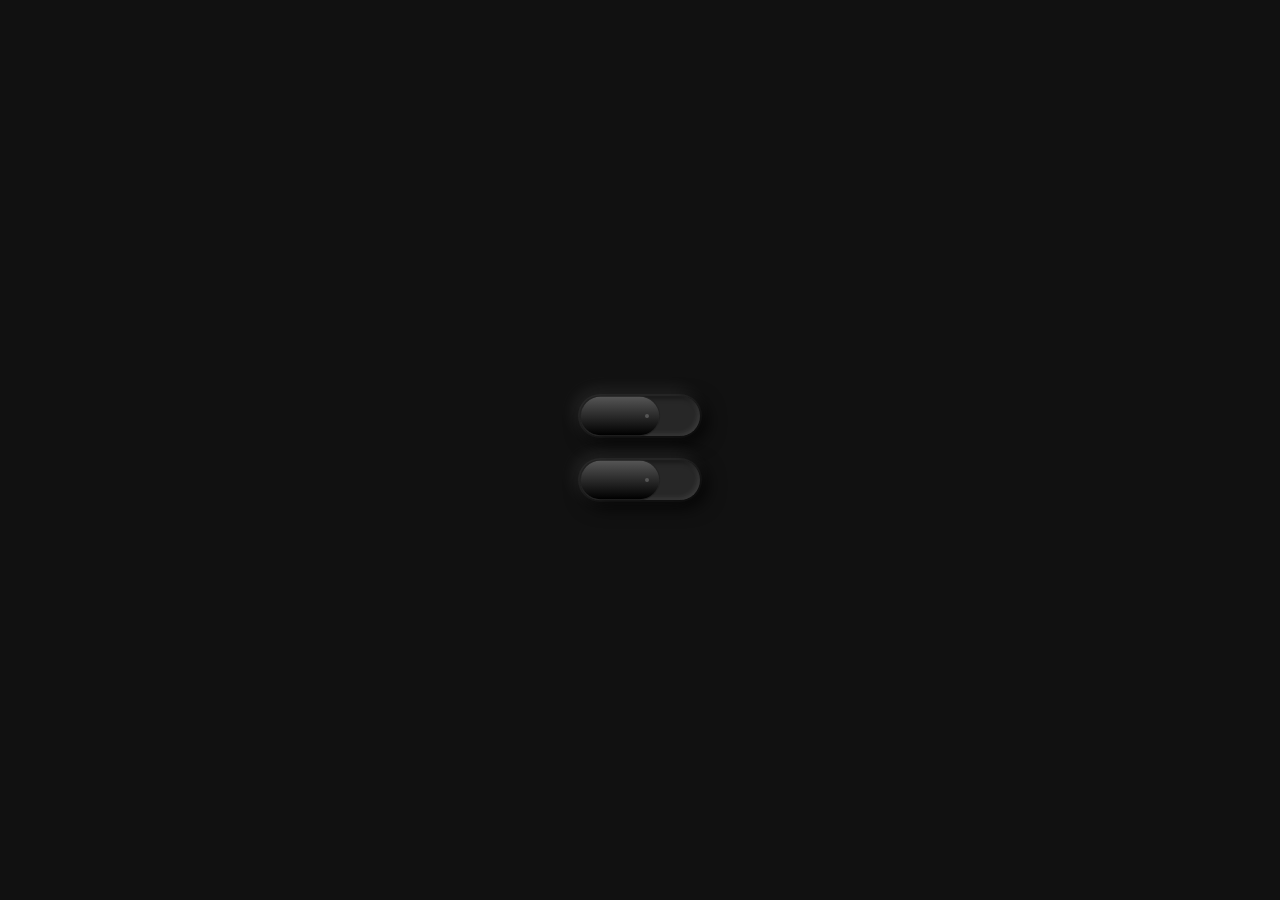
<file: button-design/index.html>
<!DOCTYPE html>
<html lang="en">
<head>
    <meta charset="UTF-8">
    <meta name="viewport" content="width=device-width, initial-scale=1.0">
    <link rel="stylesheet" href="style.css">
    <title>Document</title>
</head>
<body> 
    <label><input type="radio" name="btn"></label>
    <label><input type="radio" name="btn"></label>   
</body>
</html>
</file>
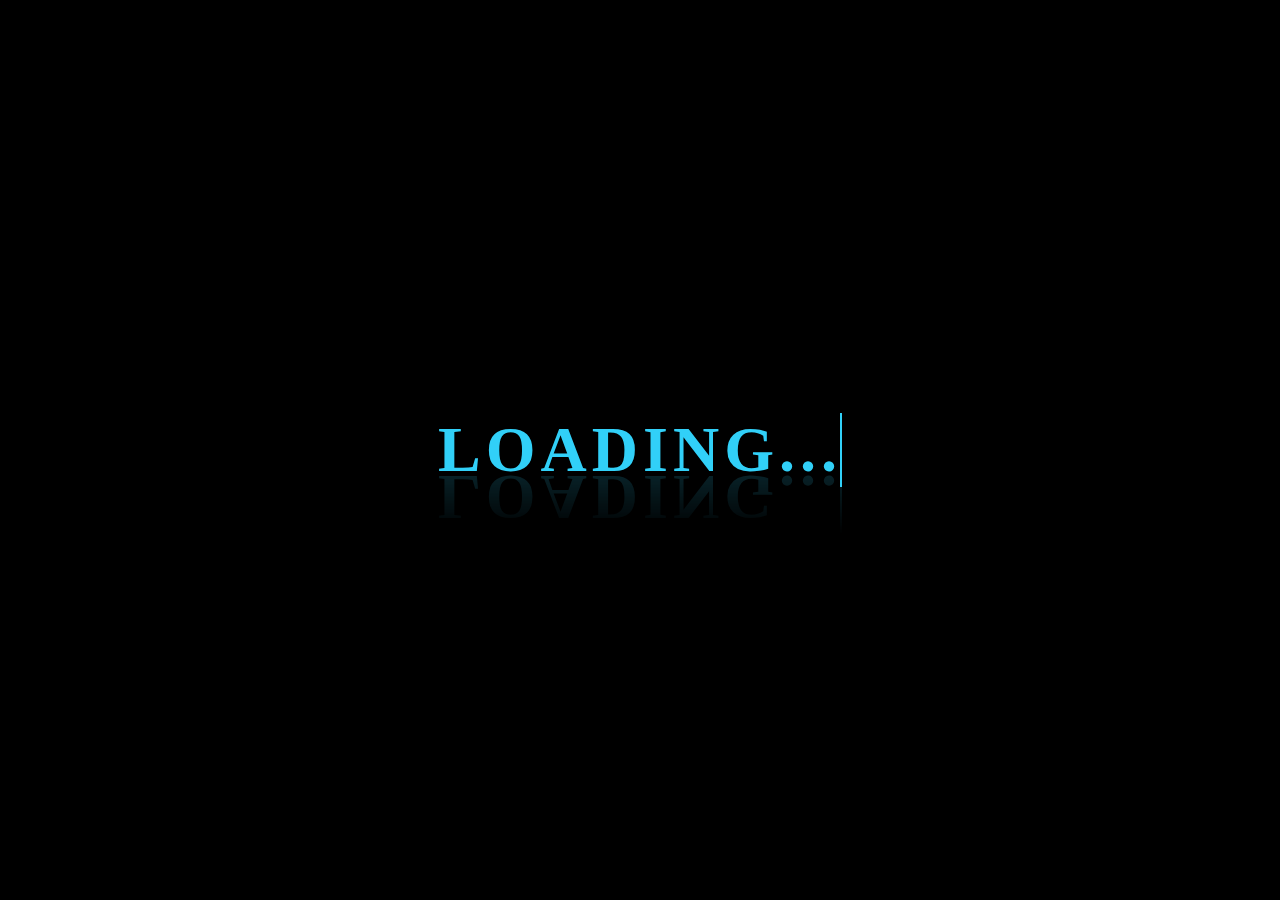
<file: loading-screen/index.html>
<!DOCTYPE html>
<html lang="en">
<head>
    <meta charset="UTF-8">
    <meta name="viewport" content="width=device-width, initial-scale=1.0">
    <link rel="stylesheet" href="style.css">
    <title>Document</title>
</head>
<body>
    <div class="loader">
        <h2>Loading...</h2>
    </div>
    
</body>
</html>
</file>
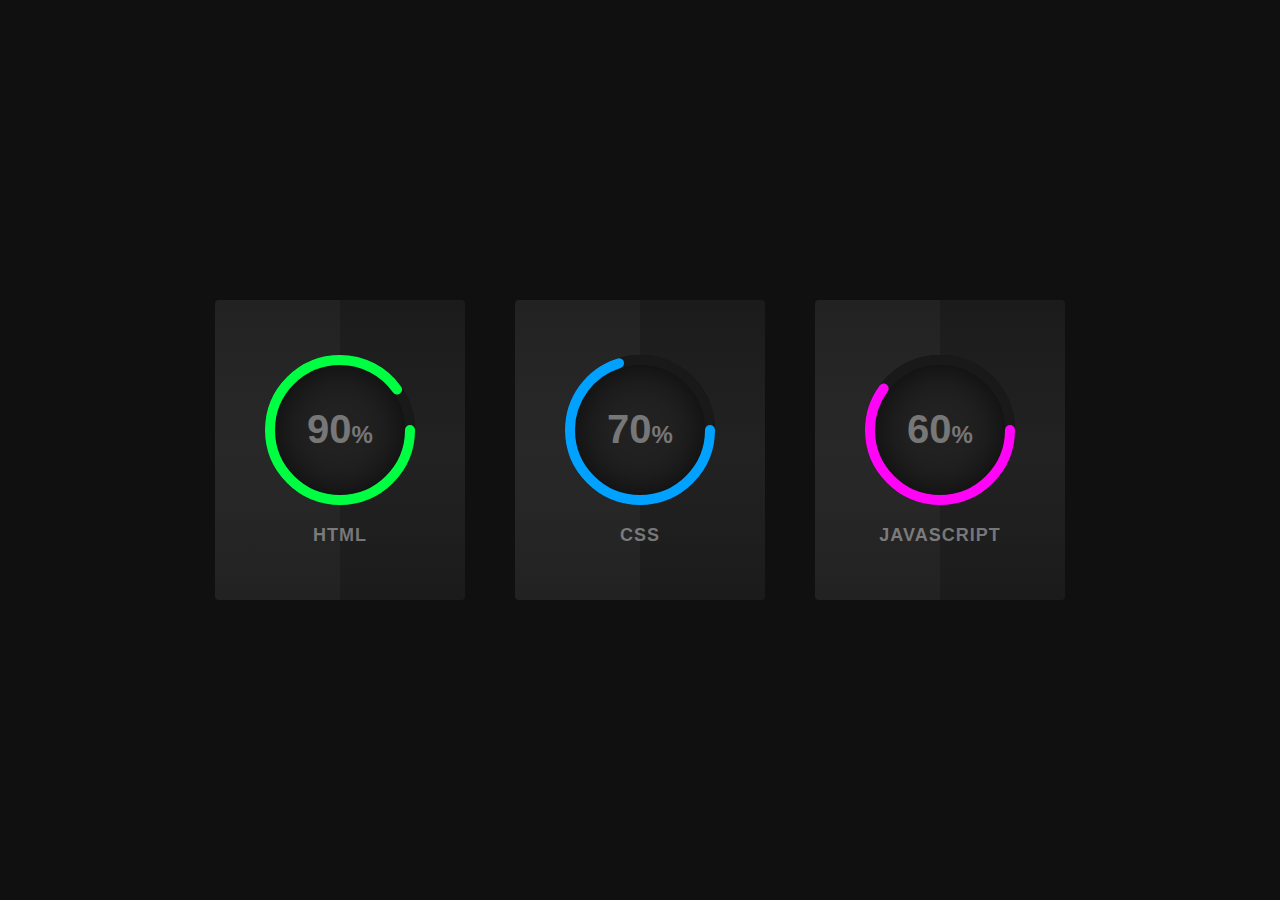
<file: progress-bar/index.html>
<!DOCTYPE html>
<html lang="en">

<head>
    <meta charset="UTF-8">
    <meta name="viewport" content="width=device-width, initial-scale=1.0">
    <link rel="stylesheet" href="style.css">
    <title>Document</title>
</head>

<body>
    <div class="container">
        <div class="card">
            <div class="box">
                <div class="percent">
                    <svg>
                        <circle cx="70" cy="70" r="70"></circle>
                        <circle cx="70" cy="70" r="70"></circle>
                    </svg>
                    <div class="number">
                        <h2>90<span>%</span></h2>
                    </div>    
                </div>
                <h2 class="text">Html</h2>
            </div>
        </div>
        <div class="card">
            <div class="box">
                <div class="percent">
                    <svg>
                        <circle cx="70" cy="70" r="70"></circle>
                        <circle cx="70" cy="70" r="70"></circle>
                    </svg>
                    <div class="number">
                        <h2>70<span>%</span></h2>
                    </div>    
                </div>
                <h2 class="text">CSS</h2>
            </div>
        </div>
        <div class="card">
            <div class="box">
                <div class="percent">
                    <svg>
                        <circle cx="70" cy="70" r="70"></circle>
                        <circle cx="70" cy="70" r="70"></circle>
                    </svg>
                    <div class="number">
                        <h2>60<span>%</span></h2>
                    </div>    
                </div>
                <h2 class="text">JavaScript</h2>
            </div>
        </div>
    </div>
</body>

</html>
</file>
<file: button-design/style.css>
*{
    padding: 0;
    margin: 0;
}

body{
    display: flex;
    justify-content: center;
    align-items: center;
    min-height: 100vh;
    background: #111;
    flex-direction: column;
}

input[type="radio"]{
    position: relative;
    width: 120px;
    height: 40px;
    margin: 10px;
    outline: none;
    background: rgb(39, 39, 39);
    -webkit-appearance: none;
    cursor: pointer;
    border-radius: 20px;
    box-shadow: -5px -5px 20px rgba(255, 255, 255,0.1),
              5px 5px 20px rgba(0, 0, 0,1),
              inset -2px -2px 5px rgba(255, 255, 255, 0.1),
              inset 2px 2px 5px rgba(0, 0, 0,0.5),
              0 0 0 2px #1f1f1f;
        transition: 0.5s;
}

input[type="radio"]:checked{
    background: #73ff00;
    
}

input[type="radio"]::before{
    content: '';
    position: absolute;
    top: 0;
    left: 0;
    width: 80px;
    height: 40px;
    background: linear-gradient(to top,#000, #555);
    border-radius: 20px;
    box-shadow: 0 0 0 1px #232323;
    transform: scale(0.98,0.96);
    transition: 0.5s;

}

input[type="radio"]:checked:before{
    left: 50px;

}

input[type="radio"]::after{
    content: '';
    position: absolute;
    left: 65px;
    top: calc(50% - 2px);
    width: 4px;
    height: 4px;
    border-radius: 50%;
    background: #555;
    transition: 0.5s;
}
input[type="radio"]:checked::after{
    left: calc(65px + 40px);
    background: #73ff00;
    box-shadow: 0 0 5px #73ff00,
                0 0 15px #73ff00,
                0 0 30px #73ff00;
}
</file>
<file: loading-screen/style.css>
*{
    margin: 0;
    padding: 0;
    box-sizing: border-box;
    font-family: consolas;
}
body{
    display: flex;
    justify-content: center;
    align-items: center;
    min-height: 100vh;
    background-color: rgb(0, 0, 0);
}
.loader{
    position: relative;
    -webkit-box-reflect: below -27px linear-gradient(transparent,#0003)

}
.loader::before{
    content: '';
    position: absolute;
    top: 0;
    right: 0;
    width: 2px;
    height: 100%;
    background:  rgb(49, 208, 248);
    animation: blinkCursor 0.8s steps(3) infinite;

}
@keyframes blinkCursor{
    0%,75%{
        opacity: 1;
    }
    76%,100%{
        opacity: 0;
    }
}
.loader h2{
    position: relative;
    color: rgb(49, 208, 248);
    letter-spacing: 5px;
    font-size: 4em;
    text-transform: uppercase;
    animation: typing 8s steps(10) infinite;
    overflow: hidden;
}
@keyframes typing{
    0%,90%,100%{
        width: 0;
    }
    30%,60%{
        width: 401.88px;
    }
}
</file>
<file: progress-bar/style.css>
* {
    margin: 0;
    padding: 0;
    font-family: 'Roboto', sans-serif;
}

body{
    display: flex;
    justify-content: center;
    align-items: center;
    min-height: 100vh;
    background: #101010;
}

.container{
    position: relative;
    width: 900px;
    display: flex;
    justify-content: space-around;
}

.container .card{
    position: relative;
    width: 250px;
    background: linear-gradient(0deg,#1b1b1b,#222,#1b1b1b);
    display: flex;
    justify-content: center;
    align-items: center;
    height: 300px;
    border-radius: 4px;
    text-align: center;
    overflow: hidden;
    transition: 0.5s;
}

.container .card:hover{
    transform: translateY(-10px);
    box-shadow: 0 15px 35px rgba(0,0,0,.5);
}

.container .card:before{
    content: '';
    position: absolute;
    top: 0;
    left: -50%;
    width: 100%;
    height: 100%;
    background: rgba(255,255,255,.03);
    pointer-events:none;
    z-index: 1;
}

.percent{
    position: relative;
    width: 150px;
    height: 150px;
    border-radius: 50%;
    box-shadow: inset 0 0 50px #000;
    background: #222;
    z-index: 1000;
}

.percent .number{
    position: absolute;
    top: 0;
    left: 0;
    width: 100%;
    height: 100%;
    display: flex;
    justify-content: center;
    align-items: center;
    border-radius: 50%;
}

.percent .number h2{
    color:#777;
    font-weight: 700;
    font-size: 40px;
    transition: 0.5s;
}

.card:hover .percent .number h2{
    color: #fff;
    font-size: 60px;
}

.percent .number h2 span{
    font-size: 24px;
    color: #777;

}

.card:hover .percent .number h2 span{
    color: #fff;
}

.text{
    position:relative;
    color: #777;
    margin-top: 20px;
    font-weight: 700;
    font-size: 18px;
    letter-spacing: 1px;
    text-transform: uppercase;
    transition: 0.5s;
}

.card:hover .text{
    color: #fff;
}



svg {
    position: relative;
    width: 150px;
    height: 150px;
    z-index: 1000;
}

svg circle{
    width: 100%;
    height: 100%;
    fill: none;
    stroke: #191919;
    stroke-width: 10;
    stroke-linecap: round;
    transform:translate(5px, 5px);
}
svg circle:nth-child(2){
    stroke-dasharray:440;
    stroke-dashoffset: 440;
}
.card:nth-child(1) circle:nth-child(2){
    stroke-dashoffset: calc(440 - (440 * 90) / 100);
    stroke: #00ff43;
}
.card:nth-child(2) circle:nth-child(2){
    stroke-dashoffset: calc(440 - (440 * 70) / 100);
    stroke: #00a1ff;
}
.card:nth-child(3) circle:nth-child(2){
    stroke-dashoffset: calc(440 - (440 * 60) / 100);
    stroke: #ff04f7;
}
</file>
